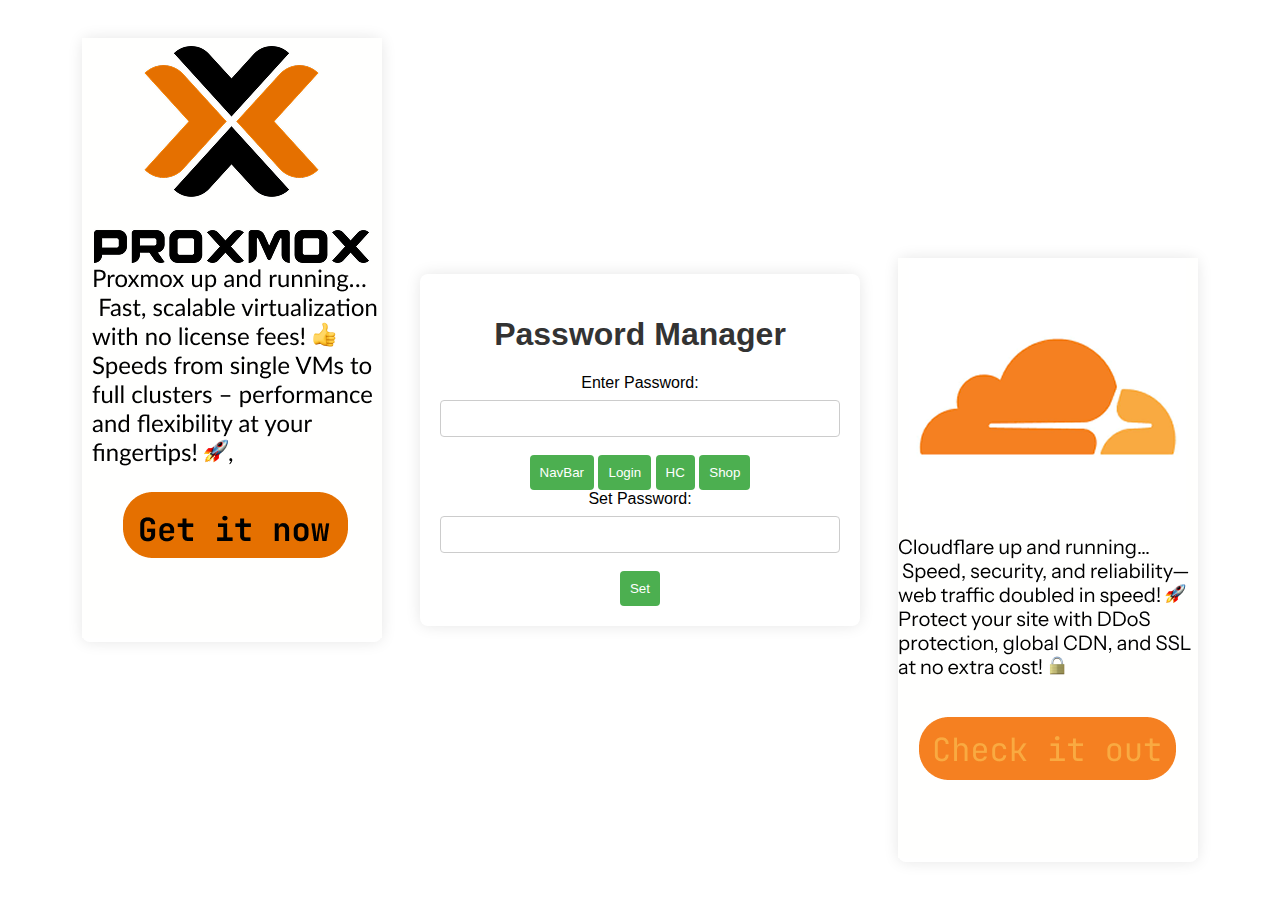
<file: index.html>
<!DOCTYPE html>
<html lang="en">

<head>
  <meta charset="UTF-8" />
  <meta name="viewport" content="width=device-width, initial-scale=1.0" />
  <title>Password Manager</title>
  <link rel="stylesheet" href="styles.css" />
</head>

<body>
  <div class="ad">
    <a href="https://www.proxmox.com/en/">
      <img src="images/proxmox.png" alt="NOTASCAM.com" />
    </a>
  </div>
  <div id="mySidenav" class="sidenav">
    <a href="javascript:void(0)" class="closebtn" onclick="closeNav()">&times;</a>
    <a href="shop.html">Shop</a>
    <a href="buy.html">Buy Passwords</a>
    <ul id="credentials-list"></ul>

  </div>

  <div class="container">
    <h1>Password Manager</h1>
    <div id="login-container">
      <label for="login-password">Enter Password:</label>
      <input type="password" id="login-password" required />
      <button onclick=" openNav()">NavBar</button>
      <button onclick="login()">Login</button>
      <button id="myBtn">HC</button>
      <button onclick="shop()">Shop</button>
    </div>
    <div id="password-container" style="display: none">
      <label for="set-password">Set Password:</label>
      <input type="password" id="set-password" required />
      <button onclick="setPassword()">Set</button>
    </div>
    <div id="credentials-container" style="display: none">
      <h2>Stored Credentials</h2>

    </div>
    <div id="myModal" class="modal">
      <div class="modal-content">
        <span class="close">&times;</span>
        <p>Hackclub!!!</p>
        <a href="https://hackclub.com/">
          <img src="images/hack.png " alt="https://hackclub.com/" />
        </a>
      </div>
    </div>
    <div id="add-credentials-container" style="display: none">
      <h2>Add Credentials</h2>
      <label for="platform">Platform:</label>
      <input type="text" id="platform" required />
      <label for="username">Username:</label>
      <input type="text" id="username" required />
      <label for="password">Password:</label>
      <input type="password" id="password" required />
      <button onclick="saveCredentials()">Save</button>
      <button onclick=" openNav()">Save*</button>
      <p class="tiny">*'s</p>
    </div>
  </div>
  <div class="ad1">
    <a href="https://www.cloudflare.com/en-gb/">
      <img src="images/cloudflare.png" alt="NOTASCAM.com" />
    </a>
  </div>
  <script src="app.js"></script>
</body>

</html>
</file>
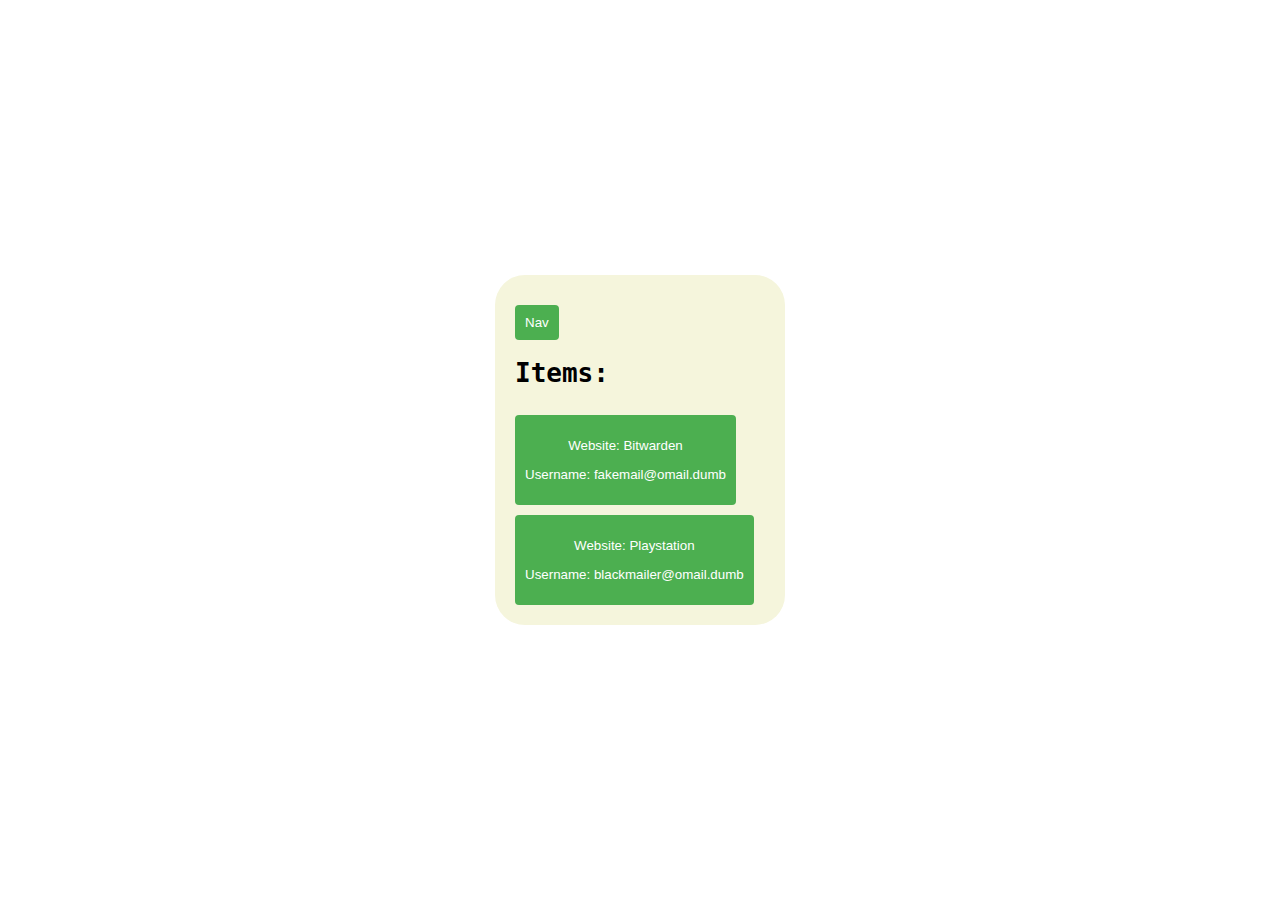
<file: buy.html>
<!DOCTYPE html>
<html lang="en">

<head>
    <meta charset="UTF-8">
    <meta name="viewport" content="width=device-width, initial-scale=1.0">
    <title>Document</title>
    <link rel="stylesheet" href="stylesshop.css" />
</head>

<body>
    <div id="mySidenav" class="sidenav">
        <a href="javascript:void(0)" class="closebtn" onclick="closeNav()">&times;</a>
        <a href="index.html">Home</a>
        <a href="shop.html">Shop</a>
        <a href="index.html">Home</a>
    </div>


    <div class="details">
        <button onclick="openNav()">Nav</button>
        <h1>Items:</h1>
        <div class="float">
            <button id="pass">
                <p>Website: Bitwarden</p>
                <p>Username: fakemail@omail.dumb</p>
                <p hidden>Pass: GTA 2</p>
            </button>
            <button id="pass">
                <p>Website: Playstation</p>
                <p>Username: blackmailer@omail.dumb</p>
                <p hidden>Pass: superlongsecurepassewordcutecatUwU1234567890!</p>
            </button>
        </div>
    </div>
    <script src="app.js"></script>
</body>

</html>
</file>
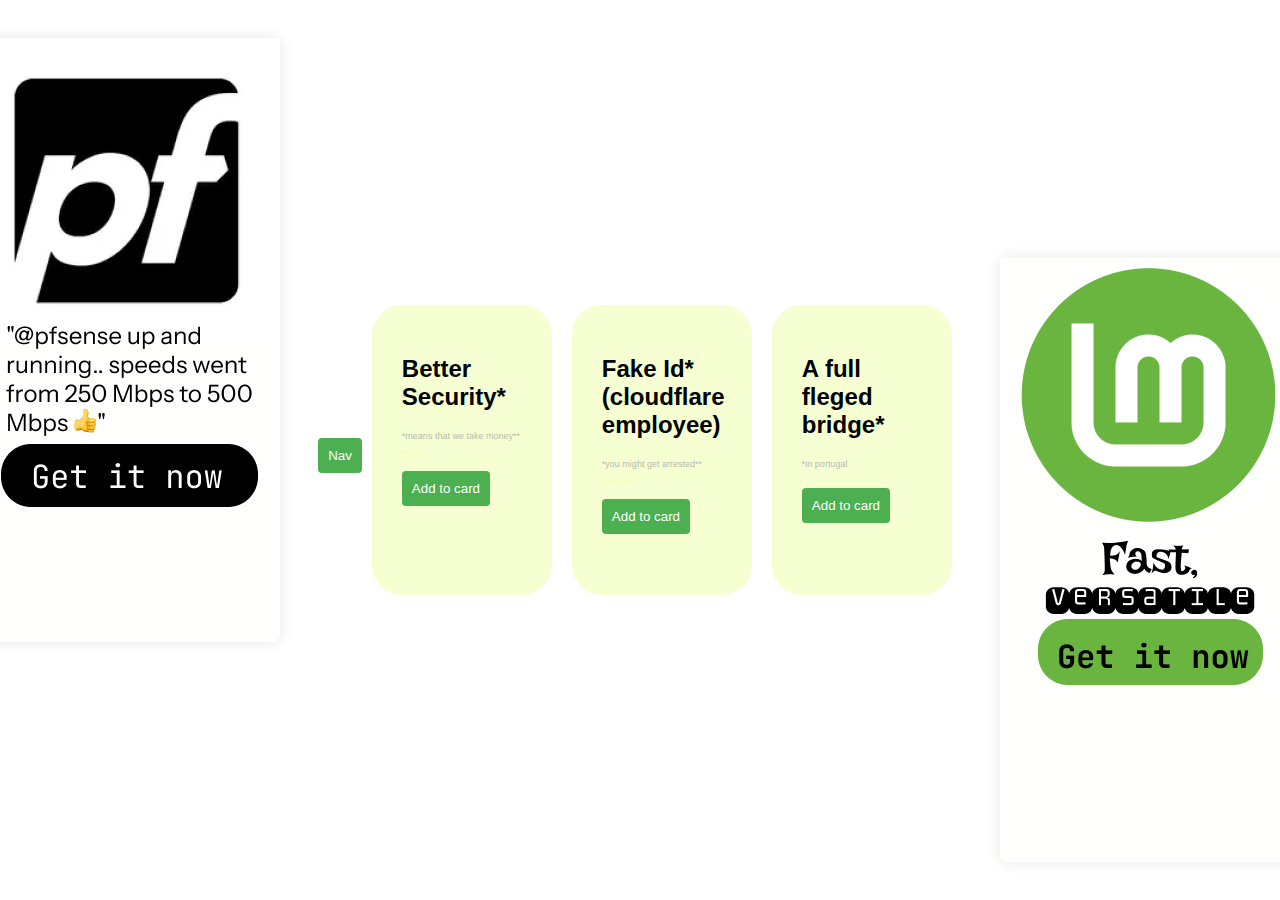
<file: shop.html>
<!DOCTYPE html>
<html lang="en">

<head>
    <meta charset="UTF-8">
    <meta name="viewport" content="width=device-width, initial-scale=1.0">
    <title>Shop</title>
    <link rel="stylesheet" href="styles.css" />
</head>

<body>
    <div id="mySidenav" class="sidenav">
        <a href="javascript:void(0)" class="closebtn" onclick="closeNav()">&times;</a>
        <a href="index.html">Home</a>
        <a href="buy.html">Buy Passwords</a>
    </div>
    <div class="ad">
        <a href="https://www.pfsense.org/">
            <img src="images/pfsense.png" alt="https://www.pfsense.org/" />
        </a>
    </div>
    <button onclick=" openNav()">Nav</button>
    <div class="item">
        <h2>
            Better Security*
        </h2>
        <p class="tiny">*means that we take money**</p>
        <p class="xtrasmoll">**like 15k</p>
        <button id="add" onclick="add()">Add to card</button>
    </div>
    <div class="item">
        <h2>
            Fake Id* (cloudflare employee)
        </h2>
        <p class="tiny">*you might get arrested**</p>
        <p class="xtrasmoll">**for 90 years</p>
        <button id="add" onclick="add()">Add to card</button>
    </div>
    <div class="item">
        <h2>
            A full fleged bridge*
        </h2>
        <p class="tiny">*in portugal</p>
        <button id="add" onclick="add()">Add to card</button>
    </div>
    </div>
    <div class="ad1">
        <a href="https://linuxmint.com/">
            <img src="images/mint.png" alt="https://linuxmint.com/" />
        </a>
    </div>
    <script src="app.js"></script>
</body>

</html>
</file>
<file: styles.css>
.xtrasmoll {
  font-size: 5px;
  color: #edffaa;
}

.item {

  margin: 10px;
  box-shadow: #000;
  background-color: #f5ffd1;
  border-radius: 30px;
  padding: 30px;
  max-width: 120px;
  min-width: 120px;
  max-height: 230px;
  min-height: 230px;
}

.tiny {
  font-size: xx-small;
  color: rgba(156, 156, 156, 0.733);
}

.sidenav {
  height: 100%;
  width: 0;
  position: fixed;
  z-index: 1;
  top: 0;
  left: 0;
  background-color: #fff;
  overflow-x: hidden;
  transition: 0.5s;
  padding-top: 60px;
  box-shadow: #000;
}

.sidenav a {
  padding: 8px 8px 8px 32px;
  text-decoration: none;
  font-size: 25px;
  color: #818181;
  display: block;
  transition: 0.3s;
}

.sidenav a:hover {
  color: #f1f1f1;
}

.sidenav .closebtn {
  position: absolute;
  top: 0;
  right: 25px;
  font-size: 36px;
  margin-left: 50px;
}

@media screen and (max-height: 450px) {
  .sidenav {
    padding-top: 15px;
  }

  .sidenav a {
    font-size: 18px;
  }
}


.modal {
  display: none;
  position: fixed;
  z-index: 1;
  padding-top: 100px;
  left: 0;
  top: 0;
  width: 100%;
  height: 100%;
  overflow: auto;
  background-color: rgb(0, 0, 0);
  background-color: rgba(0, 0, 0, 0.4);
}

.modal-content {
  background-color: #fefefe;
  margin: auto;
  padding: 20px;
  border: 1px solid #888;
  width: 80%;
}

.close {
  color: #aaaaaa;
  float: right;
  font-size: 28px;
  font-weight: bold;
}

.close:hover,
.close:focus {
  color: #000;
  text-decoration: none;
  cursor: pointer;
}

.ad {
  margin: 1cm;
  border-radius: 8px;
  align-self: start;
  box-shadow: 0 0 15px rgba(0, 0, 0, 0.1);
}

.ad1 {
  margin: 1cm;
  border-radius: 8px;
  align-self: self-end;
  box-shadow: 0 0 15px rgba(0, 0, 0, 0.1);

}

body {
  font-family: "Segoe UI", Tahoma, Geneva, Verdana, sans-serif;
  background-color: #ffffff;
  margin: 0;
  display: flex;
  align-items: center;
  justify-content: center;
  height: 100vh;
}

.container {
  background-color: #fff;
  padding: 20px;
  border-radius: 8px;
  box-shadow: 0 0 15px rgba(0, 0, 0, 0.1);
  width: 80%;
  max-width: 400px;
  text-align: center;
}

h1 {
  color: #333;
}

header {
  grid-area: auto;

}

.coola {
  padding: 10px;
  margin-top: 10px;
  cursor: pointer;
  background-color: #4caf50;
  color: #fff;
  border: none;
  border-radius: 4px;
}

button {
  padding: 10px;
  margin-top: 10px;
  cursor: pointer;
  background-color: #4caf50;
  color: #fff;
  border: none;
  border-radius: 4px;
}

.missile {
  padding: 10px;
  margin-top: 10px;
  cursor: pointer;
  background-color: #4caf50;
  color: #fff;
  border: none;
  border-radius: 4px;
}

input {
  width: 100%;
  padding: 10px;
  margin: 8px 0;
  box-sizing: border-box;
  border: 1px solid #ccc;
  border-radius: 4px;
}

ul {
  list-style: none;
  padding: 0;
  text-align: left;
}

li {
  margin-bottom: 10px;
}

button.edit,
button.delete {
  padding: 8px;
  margin-right: 5px;
  cursor: pointer;
  border: none;
  border-radius: 4px;
}

button.edit {
  background-color: #2196f3;
  color: #fff;
}

button.delete {
  background-color: #f44336;
  color: #fff;
}

main {
  text-align: center;
}
</file>
<file: stylesshop.css>
.details {
    padding: 20px;
    align-items: end;
    min-height: full;
    min-width: 250px;
    max-width: 250px;
    background-color: beige;
    box-shadow: #000;
    font-family: monospace;
    border-radius: 30px;
}

main {
    font-family: monospace;

}

.xtrasmoll {
    font-size: 5px;
    color: #edffaa;
}

.item {

    margin: 10px;
    box-shadow: #000;
    background-color: #f5ffd1;
    border-radius: 30px;
    padding: 30px;
    max-width: 120px;
    min-width: 120px;
    max-height: 230px;
    min-height: 230px;
}

.tiny {
    font-size: xx-small;
    color: rgba(156, 156, 156, 0.733);
}

.sidenav {
    height: 100%;
    width: 0;
    position: fixed;
    z-index: 1;
    top: 0;
    left: 0;
    background-color: #fff;
    overflow-x: hidden;
    transition: 0.5s;
    padding-top: 60px;
    box-shadow: #000;
}

.sidenav a {
    padding: 8px 8px 8px 32px;
    text-decoration: none;
    font-size: 25px;
    color: #818181;
    display: block;
    transition: 0.3s;
}

.sidenav a:hover {
    color: #f1f1f1;
}

.sidenav .closebtn {
    position: absolute;
    top: 0;
    right: 25px;
    font-size: 36px;
    margin-left: 50px;
}

@media screen and (max-height: 450px) {
    .sidenav {
        padding-top: 15px;
    }

    .sidenav a {
        font-size: 18px;
    }
}


button {
    padding: 10px;
    margin-top: 10px;
    cursor: pointer;
    background-color: #4caf50;
    color: #fff;
    border: none;
    border-radius: 4px;
}


body {
    font-family: "Segoe UI", Tahoma, Geneva, Verdana, sans-serif;
    background-color: #ffffff;
    margin: 0;
    display: flex;
    align-items: center;
    justify-content: center;
    height: 100vh;
}
</file>
